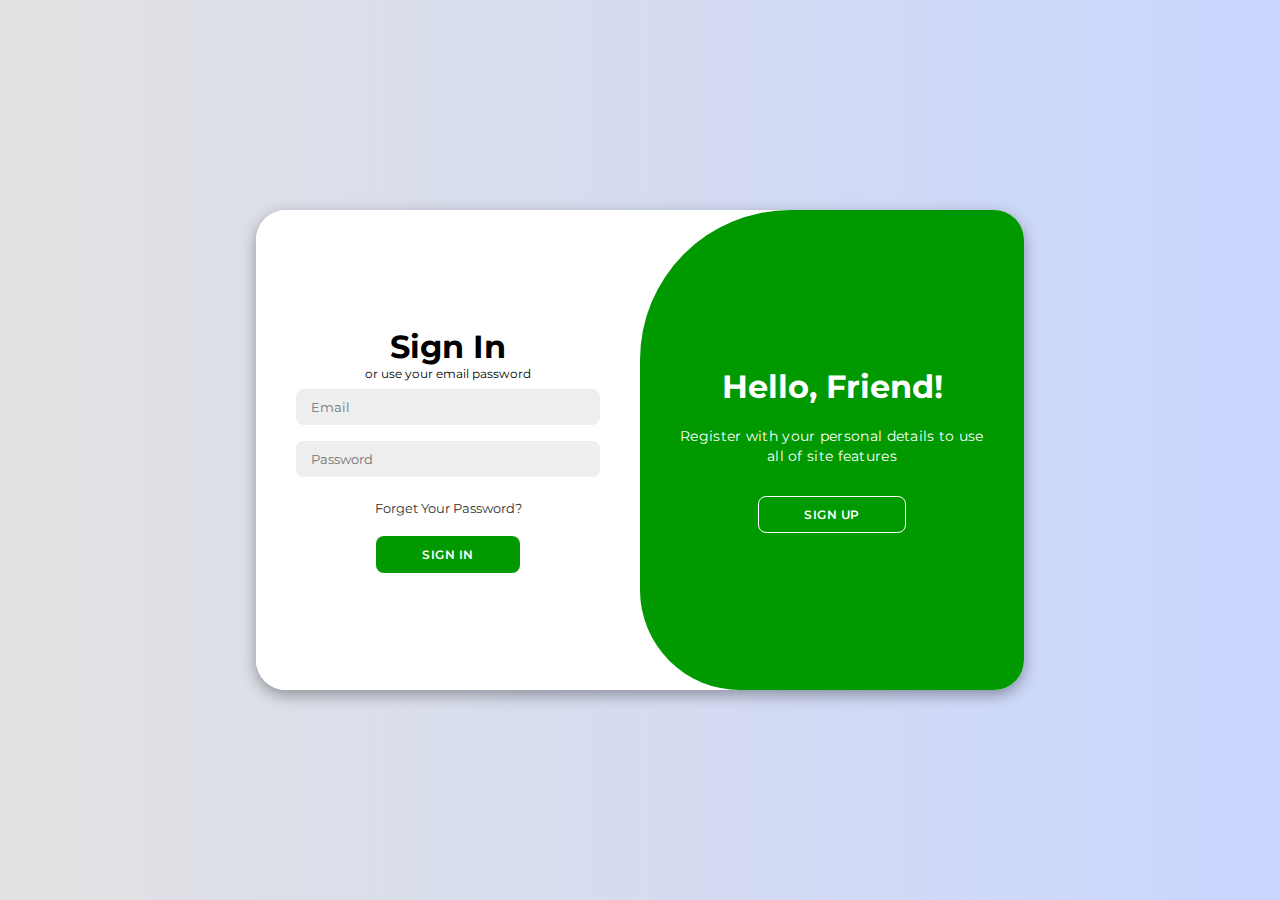
<file: login.html>
<!DOCTYPE html>
<html lang="en">

<head>
    <meta charset="UTF-8">
    <meta name="viewport" content="width=device-width, initial-scale=1.0">
    <link rel="stylesheet" href="https://cdnjs.cloudflare.com/ajax/libs/font-awesome/6.4.2/css/all.min.css">
    <link rel="stylesheet" href="./assets/login.css">
    <title>Modern Login Page | AsmrProg</title>
</head>

<body>

    <div class="container" id="container">
        <div class="form-container sign-up">
            <form>
                <h1>Create Account</h1>
                <div class="social-icons">
                    <a href="#" class="icon"><i class="fa-brands fa-google-plus-g"></i></a>
                    <a href="#" class="icon"><i class="fa-brands fa-facebook-f"></i></a>
                    <a href="#" class="icon"><i class="fa-brands fa-github"></i></a>
                    <a href="#" class="icon"><i class="fa-brands fa-linkedin-in"></i></a>
                </div>
                <span>or use your email for registeration</span>
                <input type="text" placeholder="Name">
                <input type="email" placeholder="Email">
                <input type="password" placeholder="Password">
                <button>Sign Up</button>
            </form>
        </div>
        <div class="form-container sign-in">
            <form>
                <h1>Sign In</h1>
                <span>or use your email password</span>
                <input type="email" placeholder="Email">
                <input type="password" placeholder="Password">
                <a href="#">Forget Your Password?</a>
                <button>Sign In</button>
            </form>
        </div>
        <div class="toggle-container">
            <div class="toggle">
                <div class="toggle-panel toggle-left">
                    <h1>Welcome Back!</h1>
                    <p>Enter your personal details to use all of site features</p>
                    <button class="hidden" id="login">Sign In</button>
                </div>
                <div class="toggle-panel toggle-right">
                    <h1>Hello, Friend!</h1>
                    <p>Register with your personal details to use all of site features</p>
                    <button class="hidden" id="register">Sign Up</button>
                </div>
            </div>
        </div>
    </div>

    <script src="./assets/login.js"></script>
</body>

</html>
</file>
<file: assets/login.css>
@import url('https://fonts.googleapis.com/css2?family=Montserrat:wght@300;400;500;600;700&display=swap');

*{
    margin: 0;
    padding: 0;
    box-sizing: border-box;
    font-family: 'Montserrat', sans-serif;
}

body{
    background-color: #c9d6ff;
    background: linear-gradient(to right, #e2e2e2, #c9d6ff);
    display: flex;
    align-items: center;
    justify-content: center;
    flex-direction: column;
    height: 100vh;
}

.container{
    background-color: #fff;
    border-radius: 30px;
    box-shadow: 0 5px 15px rgba(0, 0, 0, 0.35);
    position: relative;
    overflow: hidden;
    width: 768px;
    max-width: 100%;
    min-height: 480px;
}

.container p{
    font-size: 14px;
    line-height: 20px;
    letter-spacing: 0.3px;
    margin: 20px 0;
}

.container span{
    font-size: 12px;
}

.container a{
    color: #333;
    font-size: 13px;
    text-decoration: none;
    margin: 15px 0 10px;
}

.container button{
    background-color: #009900;
    color: #fff;
    font-size: 12px;
    padding: 10px 45px;
    border: 1px solid transparent;
    border-radius: 8px;
    font-weight: 600;
    letter-spacing: 0.5px;
    text-transform: uppercase;
    margin-top: 10px;
    cursor: pointer;
}

.container button.hidden{
    background-color: transparent;
    border-color: #fff;
}

.container form{
    background-color: #fff;
    display: flex;
    align-items: center;
    justify-content: center;
    flex-direction: column;
    padding: 0 40px;
    height: 100%;
}

.container input{
    background-color: #eee;
    border: none;
    margin: 8px 0;
    padding: 10px 15px;
    font-size: 13px;
    border-radius: 8px;
    width: 100%;
    outline: none;
}

.form-container{
    position: absolute;
    top: 0;
    height: 100%;
    transition: all 0.6s ease-in-out;
}

.sign-in{
    left: 0;
    width: 50%;
    z-index: 2;
}

.container.active .sign-in{
    transform: translateX(100%);
}

.sign-up{
    left: 0;
    width: 50%;
    opacity: 0;
    z-index: 1;
}

.container.active .sign-up{
    transform: translateX(100%);
    opacity: 1;
    z-index: 5;
    animation: move 0.6s;
}

@keyframes move{
    0%, 49.99%{
        opacity: 0;
        z-index: 1;
    }
    50%, 100%{
        opacity: 1;
        z-index: 5;
    }
}

.social-icons{
    margin: 20px 0;
}

.social-icons a{
    border: 1px solid #ccc;
    border-radius: 20%;
    display: inline-flex;
    justify-content: center;
    align-items: center;
    margin: 0 3px;
    width: 40px;
    height: 40px;
}

.toggle-container{
    position: absolute;
    top: 0;
    left: 50%;
    width: 50%;
    height: 100%;
    overflow: hidden;
    transition: all 0.6s ease-in-out;
    border-radius: 150px 0 0 100px;
    z-index: 1000;
}

.container.active .toggle-container{
    transform: translateX(-100%);
    border-radius: 0 150px 100px 0;
}

.toggle{
    background-color: #009900;
    height: 100%;
    background: #009900;
    color: #fff;
    position: relative;
    left: -100%;
    height: 100%;
    width: 200%;
    transform: translateX(0);
    transition: all 0.6s ease-in-out;
}

.container.active .toggle{
    transform: translateX(50%);
}

.toggle-panel{
    position: absolute;
    width: 50%;
    height: 100%;
    display: flex;
    align-items: center;
    justify-content: center;
    flex-direction: column;
    padding: 0 30px;
    text-align: center;
    top: 0;
    transform: translateX(0);
    transition: all 0.6s ease-in-out;
}

.toggle-left{
    transform: translateX(-200%);
}

.container.active .toggle-left{
    transform: translateX(0);
}

.toggle-right{
    right: 0;
    transform: translateX(0);
}

.container.active .toggle-right{
    transform: translateX(200%);
}
</file>
